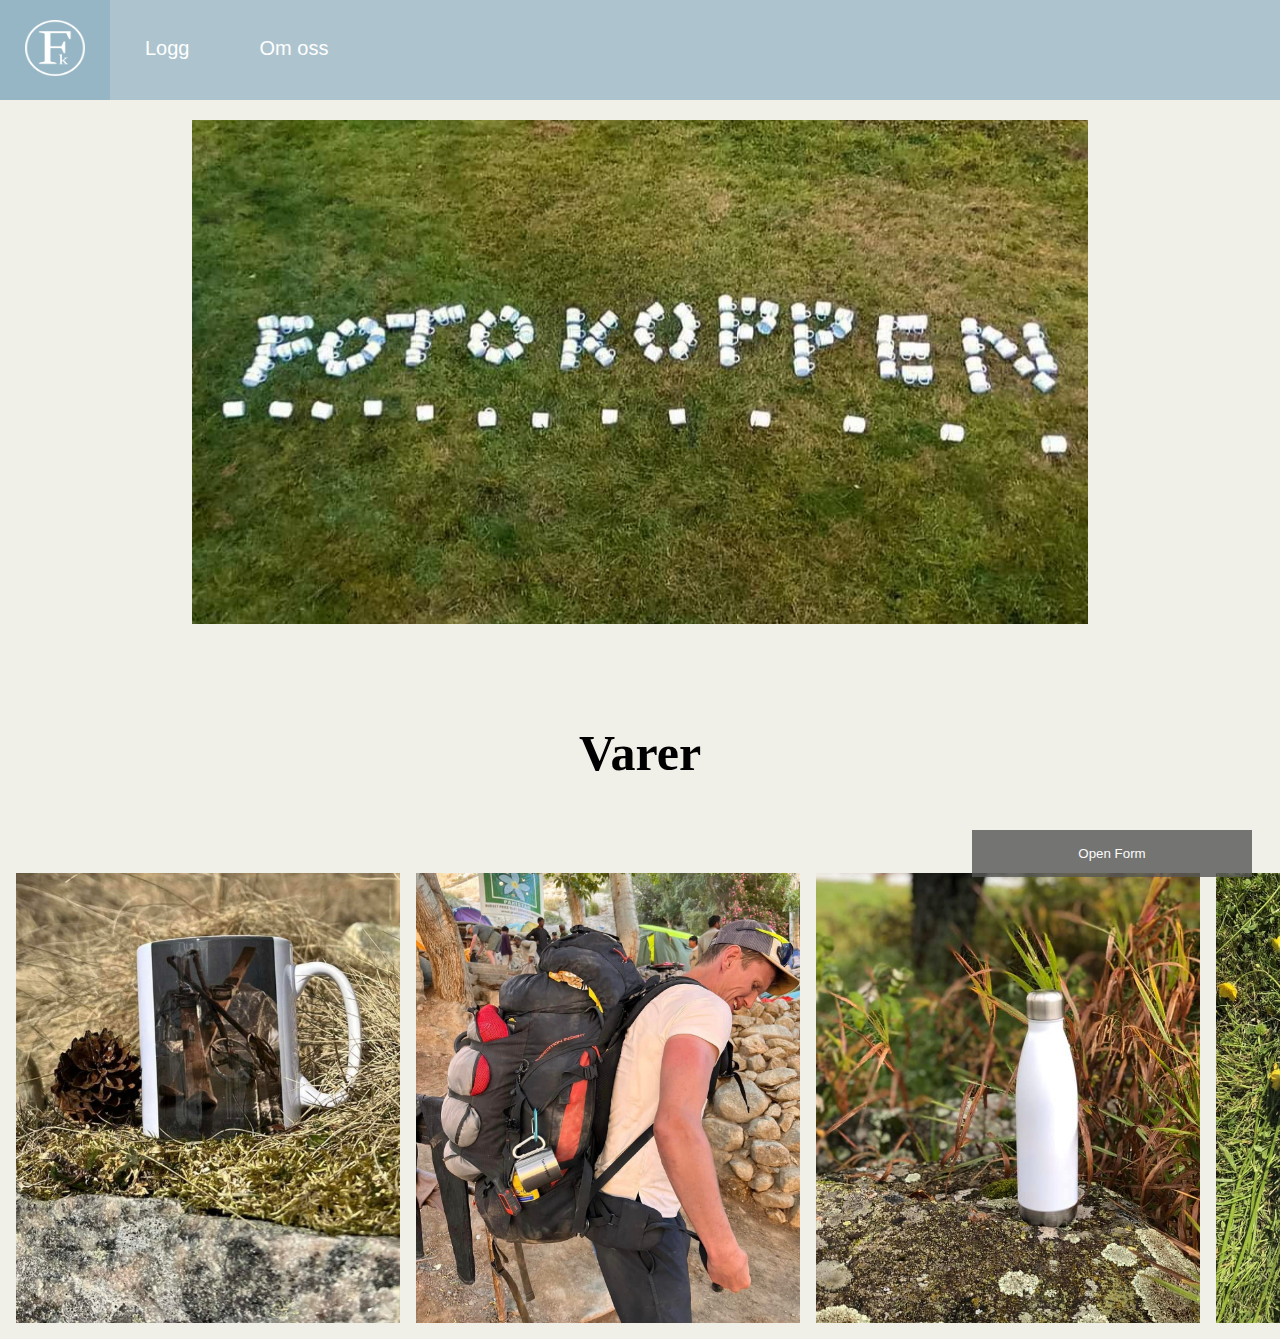
<file: index.html>
<html>
    <head>
        <link rel="stylesheet" href="assets/css/generelt.css" />
        <link rel="stylesheet" href="assets/css/nav.css" />
        <link rel="stylesheet" href="assets/css/index.css" />
    </head>
    <body>
        <nav>
            <ul>
                <li><a href="index.html" class="navbar-image" class="active"><img src="assets/img/Logo.png"><a/</li>
                <li><a href="Logg.html">Logg </a></li>
                <li><a href="omoss.html">Om oss</a></li>
            </ul>
        </nav>
        <img src="assets/img/fotokoppen.jpg" class="bilde">
        <vare>
            <h1>Varer</h1>
            <ul class="bildeframvisning gallery">
                <a class="varedurham" href="Durham.html"></a> 
                <a class="varekarabin" href="Karabin.html"></a> 
                <a class="vareflaske" href="Flaske.html"></a> 
                <a class="varetermos" href="Termos.html"></a> 
                <a class="varelatte" href="Latte.html"></a> 
                <a class="vareemalje" href="Emalje.html"></a> 
            </ul>
        </vare>
        <support>
            <!-- A button to open the popup form -->
            <button class="open-button" onclick="openForm()">Open Form</button>

            <!-- The form -->
            <div class="form-popup" id="myForm">
            <form action="https://getform.io/f/667015c2-148c-4384-8e5b-efe432b777cb" method="POST" class="form-container">
                <h1>Kontakt oss</h1>
                <label for="name">Navn</label>
                <input type="text" name="name" placeholder="Navn...">
                <label for="email">E-post...</label>
                <input type="email" name="email" placeholder="E-post...">
                <label for="message">Meldning...</label>
                <input type="text" name="message" placeholder="Meldning...">

                <button type="submit" class="btn">Send</button>
                <button type="button" class="btn cancel" onclick="closeForm()">Close</button>
            </form>
            </div>
  
        </support>
    </body>
    <footer>

    </footer>
    <script src="assets/js/support.js"></script>
    <script src="assets/js/scroll.js"></script>
</html>
</file>
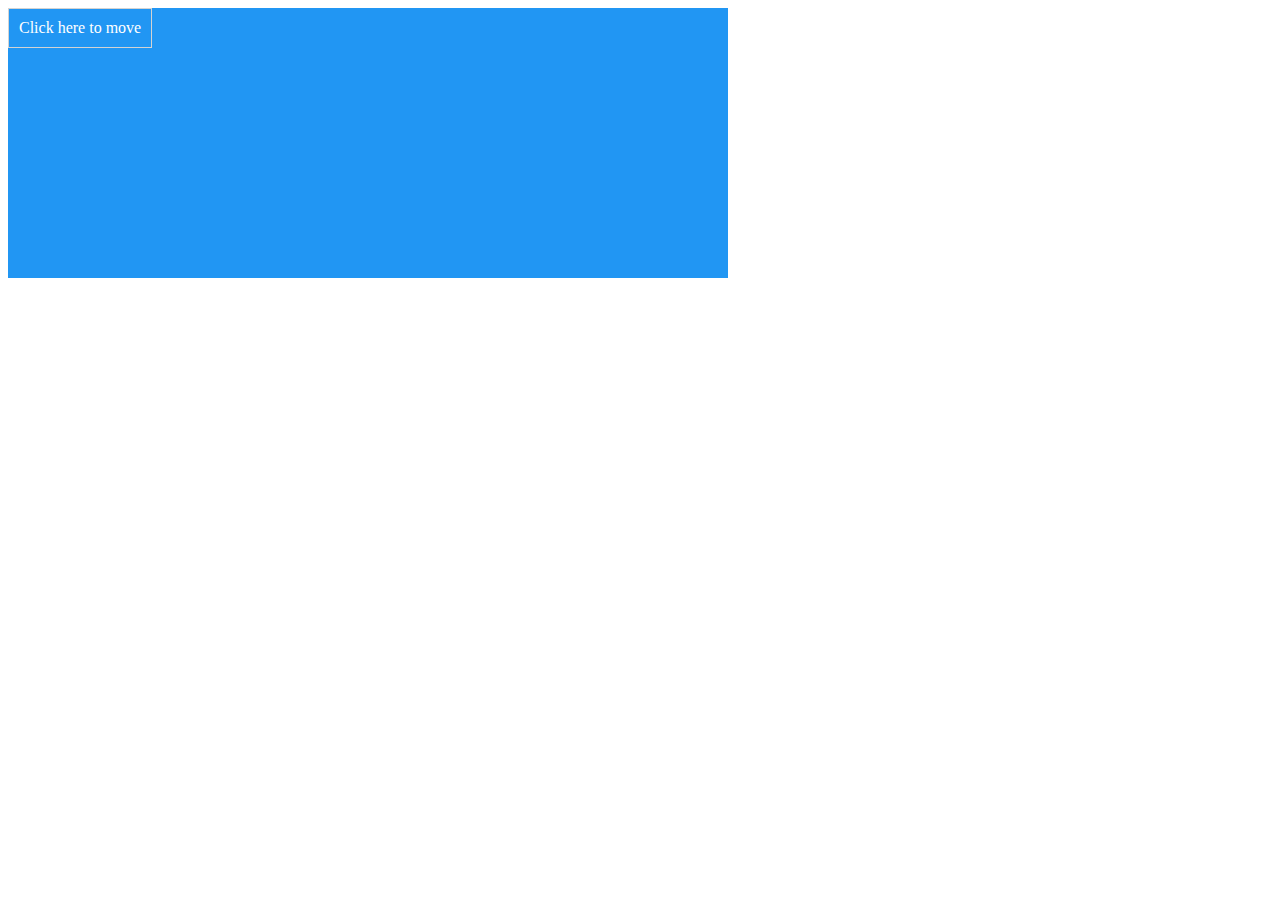
<file: bestilling.html>
<html>
    <head>
        <link rel="stylesheet" href="assets/css/bestilling.css">
    </head>
    <body>
        <div id="mydiv">
            <div id="mydivheader">Click here to move</div>
        </div>
        <div class="boks"></div>
        <footer>

        </footer>
        <script src="assets/js/box.js"></script>
    </body>
</html>
</file>
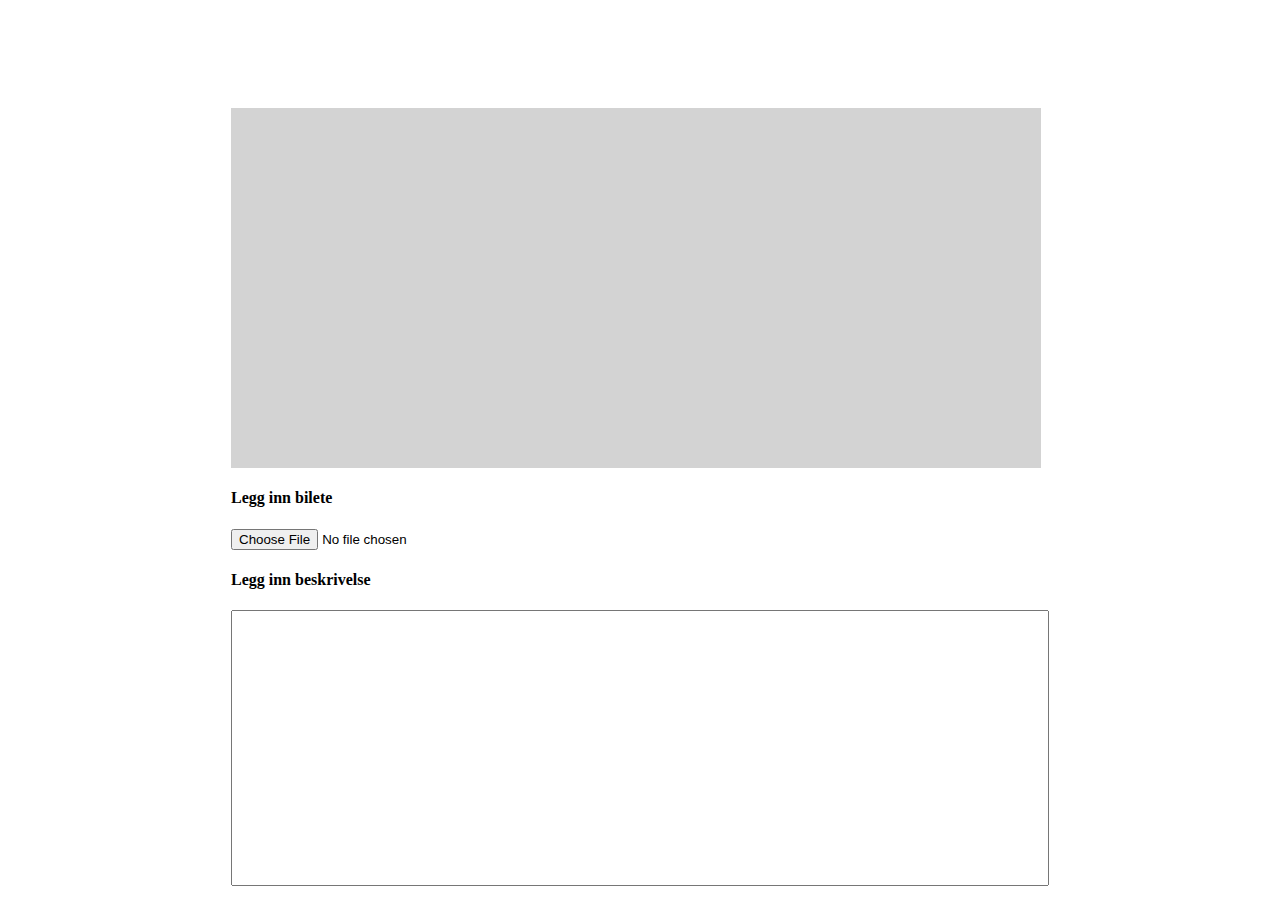
<file: design.html>
<!DOCTYPE html>
<html lang="no">
<head>
    <meta charset="UTF-8">
    <meta name="viewport" content="width=device-width, initial-scale=1.0">
    <title>Design</title>
    <link rel="stylesheet" href="assets/css/design.css">
</head>
<body>
    <div class="parent">
        <div class=boks></div>
        <div class="opplast">
            <h4>Legg inn bilete</h4>
            <input type="file"> 
            <h4>Legg inn beskrivelse</h4>
            <input type="text" class="tekst">

        </div>
    </div>

    
</body>
</html>
</file>
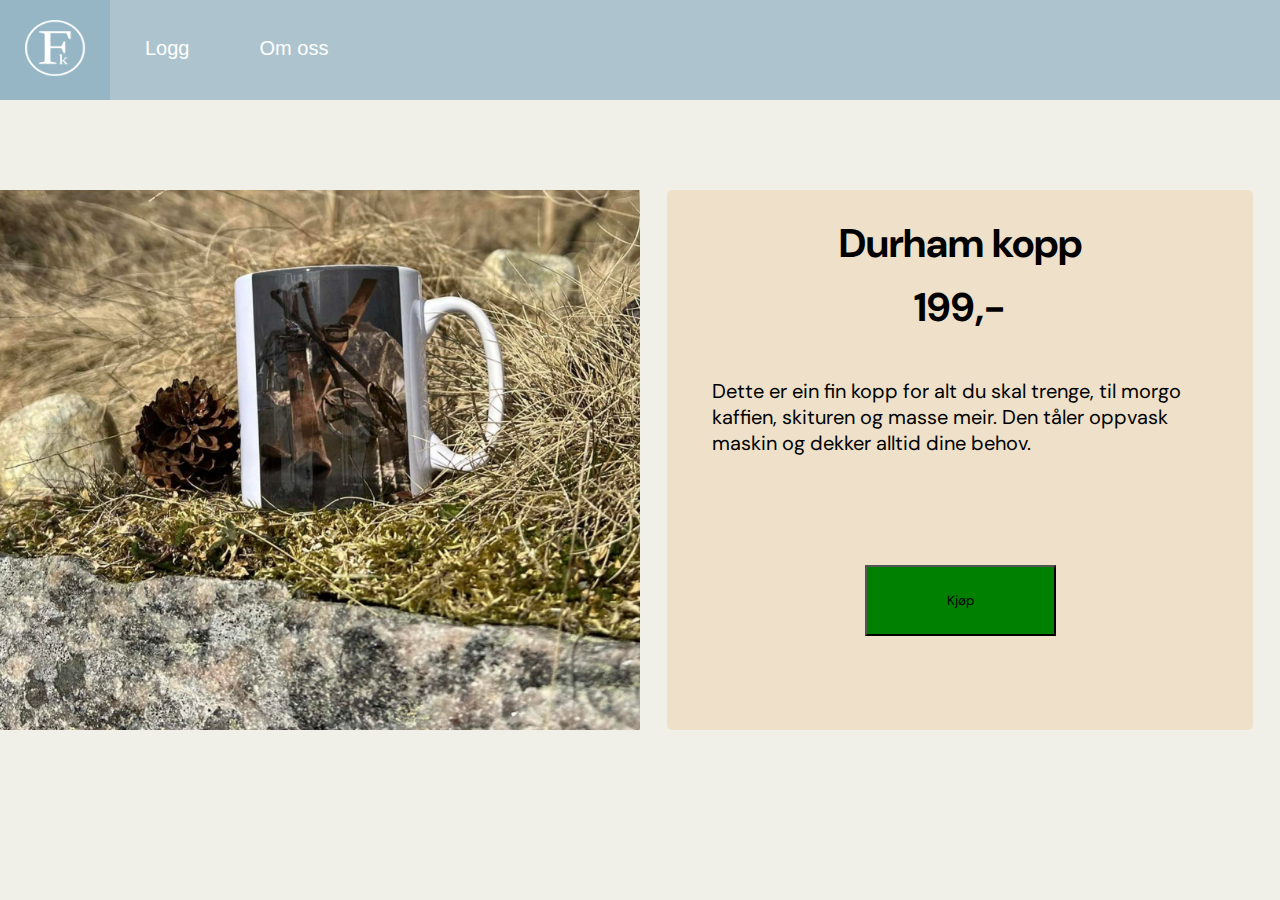
<file: Durham.html>
<html>
    <head>
        <link rel="stylesheet" href="assets/css/generelt.css" />
        <link rel="stylesheet" href="assets/css/nav.css" />
        <link rel="stylesheet" href="assets/css/varemal.css" />
        <link rel="preconnect" href="https://fonts.googleapis.com">
        <link rel="preconnect" href="https://fonts.gstatic.com" crossorigin>
        <link href="https://fonts.googleapis.com/css2?family=DM+Sans:opsz,wght@9..40,300&display=swap" rel="stylesheet">
    </head>
    <body>
        <nav>
            <ul>
                <li><a href="index.html" class="navbar-image" class="active"><img src="assets/img/Logo.png"><a/</li>
                <li><a href="Logg.html">Logg </a></li>
                <li><a href="omoss.html">Om oss</a></li>
            </ul>
        </nav>

        <div class="parent">
            <div class="overskrift">
            </div>
            <div class="venstre">
                <div class="bilde" id="durham"></div>
            </div>
            <div class="boks">
                <div class="text-right">
                    <div class="mellomrom"></div>
                    <h1>Durham kopp</h1>
                    <h1>199,-</h1>
                    <p>Dette er ein fin kopp for alt du skal trenge, til morgo kaffien, skituren og masse meir. Den tåler oppvask maskin og
                        dekker alltid dine behov.
                    </p>
                    <div class="knapp">
                        <button>Kjøp</button>
                    </div>
                </div>
            </div>
        </div>
        <footer>

        </footer>
    </body>
</html>
</file>
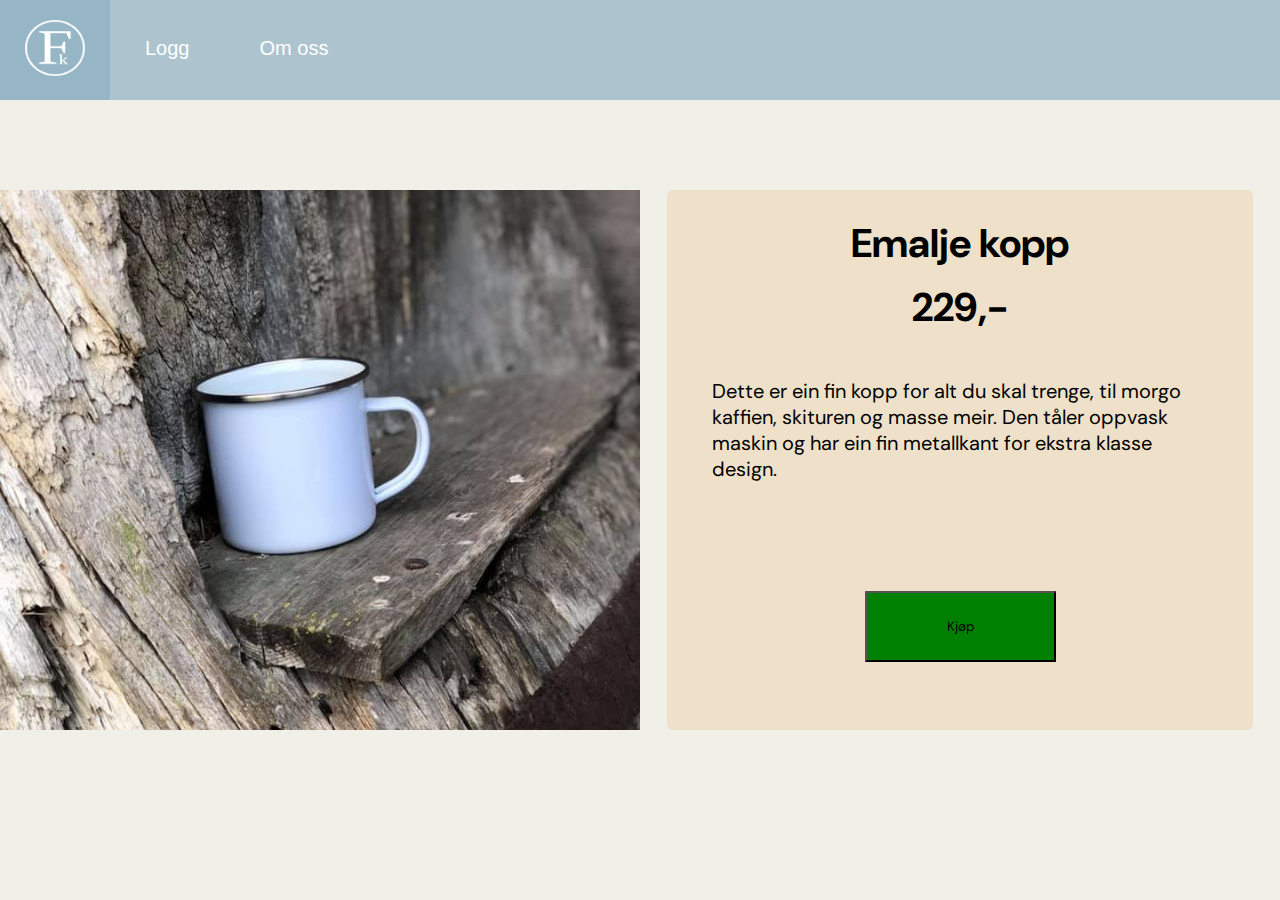
<file: Emalje.html>
<html>
    <head>
        <link rel="stylesheet" href="assets/css/generelt.css" />
        <link rel="stylesheet" href="assets/css/nav.css" />
        <link rel="stylesheet" href="assets/css/varemal.css" />
        <link rel="preconnect" href="https://fonts.googleapis.com">
        <link rel="preconnect" href="https://fonts.gstatic.com" crossorigin>
        <link href="https://fonts.googleapis.com/css2?family=DM+Sans:opsz,wght@9..40,300&display=swap" rel="stylesheet">
    </head>
    <body>
        <nav>
            <ul>
                <li><a href="index.html" class="navbar-image" class="active"><img src="assets/img/Logo.png"><a/</li>
                <li><a href="Logg.html">Logg </a></li>
                <li><a href="omoss.html">Om oss</a></li>
            </ul>
        </nav>

        <div class="parent">
            <div class="overskrift">
            </div>
            <div class="venstre">
                <div class="bilde" id="emalje"></div>
            </div>
            <div class="boks">
                <div class="text-right">
                    <div class="mellomrom"></div>
                    <h1>Emalje kopp</h1>
                    <h1>229,-</h1>
                    <p>Dette er ein fin kopp for alt du skal trenge, til morgo kaffien, skituren og masse meir. Den tåler oppvask maskin og
                        har ein fin metallkant for ekstra klasse design.
                    </p>
                    <div class="knapp">
                        <button>Kjøp</button>
                    </div>
                </div>
            </div>
        </div>
        <footer>

        </footer>
    </body>
</html>
</file>
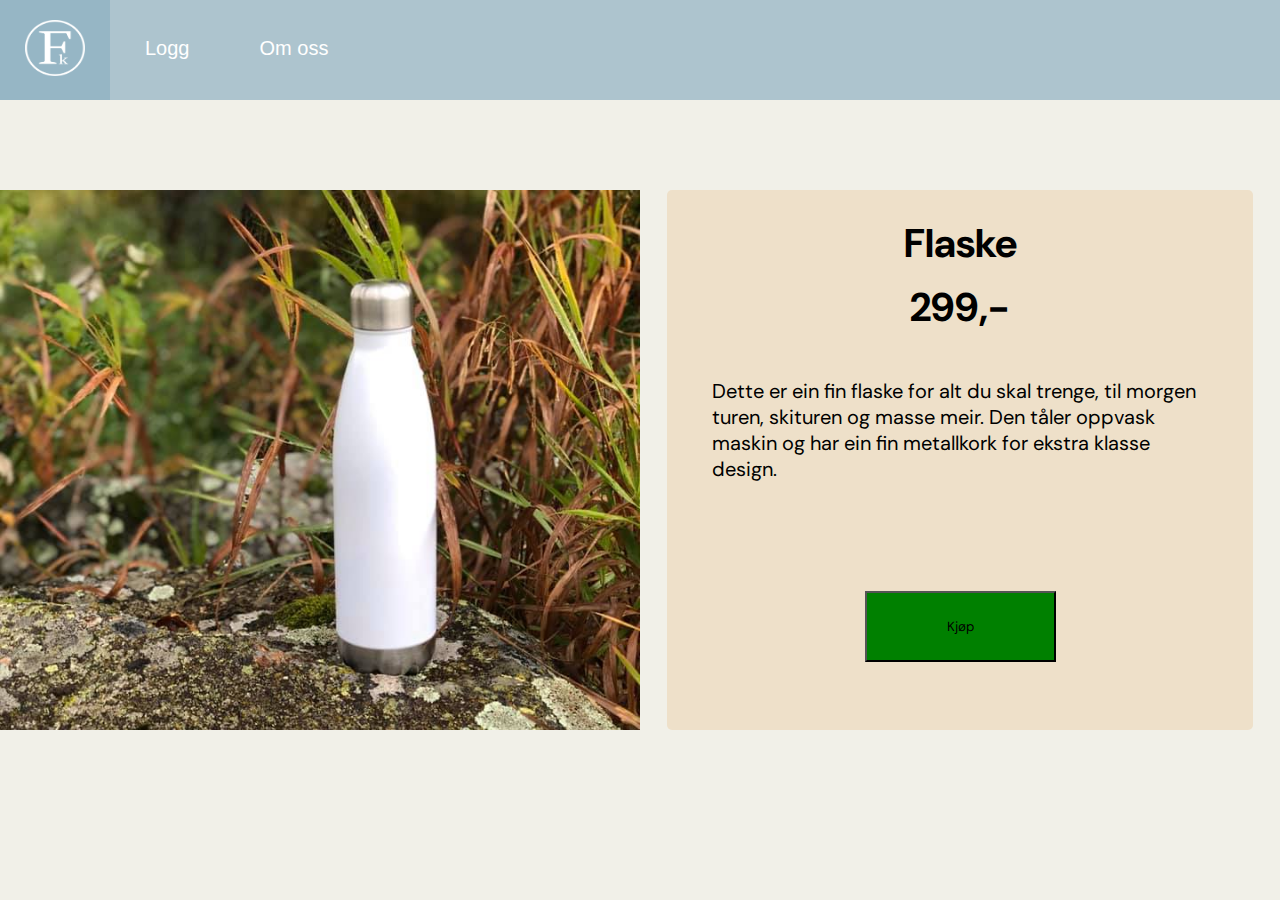
<file: Flaske.html>
<html>
    <head>
        <link rel="stylesheet" href="assets/css/generelt.css" />
        <link rel="stylesheet" href="assets/css/nav.css" />
        <link rel="stylesheet" href="assets/css/varemal.css" />
        <link rel="preconnect" href="https://fonts.googleapis.com">
        <link rel="preconnect" href="https://fonts.gstatic.com" crossorigin>
        <link href="https://fonts.googleapis.com/css2?family=DM+Sans:opsz,wght@9..40,300&display=swap" rel="stylesheet">
    </head>
    <body>
        <nav>
            <ul>
                <li><a href="index.html" class="navbar-image" class="active"><img src="assets/img/Logo.png"><a/</li>
                <li><a href="Logg.html">Logg </a></li>
                <li><a href="omoss.html">Om oss</a></li>
            </ul>
        </nav>

        <div class="parent">
            <div class="overskrift">
            </div>
            <div class="venstre">
                <div class="bilde" id="flaske"></div>
            </div>
            <div class="boks">
                <div class="text-right">
                    <div class="mellomrom"></div>
                    <h1>Flaske</h1>
                    <h1>299,-</h1>
                    <p>Dette er ein fin flaske for alt du skal trenge, til morgen turen, skituren og masse meir. Den tåler oppvask maskin og
                        har ein fin metallkork for ekstra klasse design.
                    </p>
                    <div class="knapp">
                        <button>Kjøp</button>
                    </div>
                </div>
            </div>
        </div>
        <footer>

        </footer>
    </body>
</html>
</file>
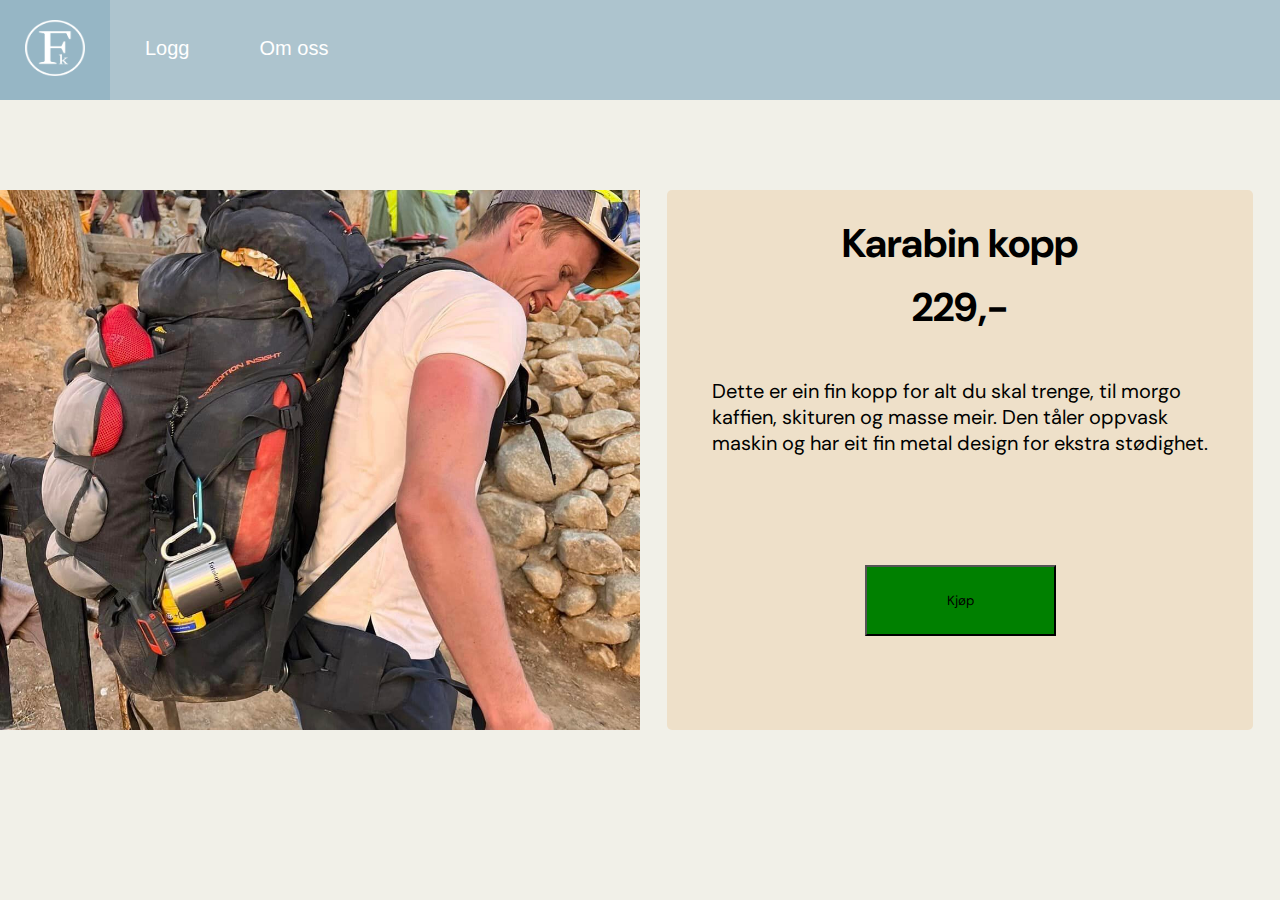
<file: Karabin.html>
<html>
    <head>
        <link rel="stylesheet" href="assets/css/generelt.css" />
        <link rel="stylesheet" href="assets/css/nav.css" />
        <link rel="stylesheet" href="assets/css/varemal.css" />
        <link rel="preconnect" href="https://fonts.googleapis.com">
        <link rel="preconnect" href="https://fonts.gstatic.com" crossorigin>
        <link href="https://fonts.googleapis.com/css2?family=DM+Sans:opsz,wght@9..40,300&display=swap" rel="stylesheet">
    </head>
    <body>
        <nav>
            <ul>
                <li><a href="index.html" class="navbar-image" class="active"><img src="assets/img/Logo.png"><a/</li>
                <li><a href="Logg.html">Logg </a></li>
                <li><a href="omoss.html">Om oss</a></li>
            </ul>
        </nav>

        <div class="parent">
            <div class="overskrift">
            </div>
            <div class="venstre">
                <div class="bilde" id="karabin"></div>
            </div>
            <div class="boks">
                <div class="text-right">
                    <div class="mellomrom"></div>
                    <h1>Karabin kopp</h1>
                    <h1>229,-</h1>
                    <p>Dette er ein fin kopp for alt du skal trenge, til morgo kaffien, skituren og masse meir. Den tåler oppvask maskin og
                        har eit fin metal design for ekstra stødighet.
                    </p>
                    <div class="knapp">
                        <button>Kjøp</button>
                    </div>
                </div>
            </div>
        </div>
        <footer>

        </footer>
    </body>
</html>
</file>
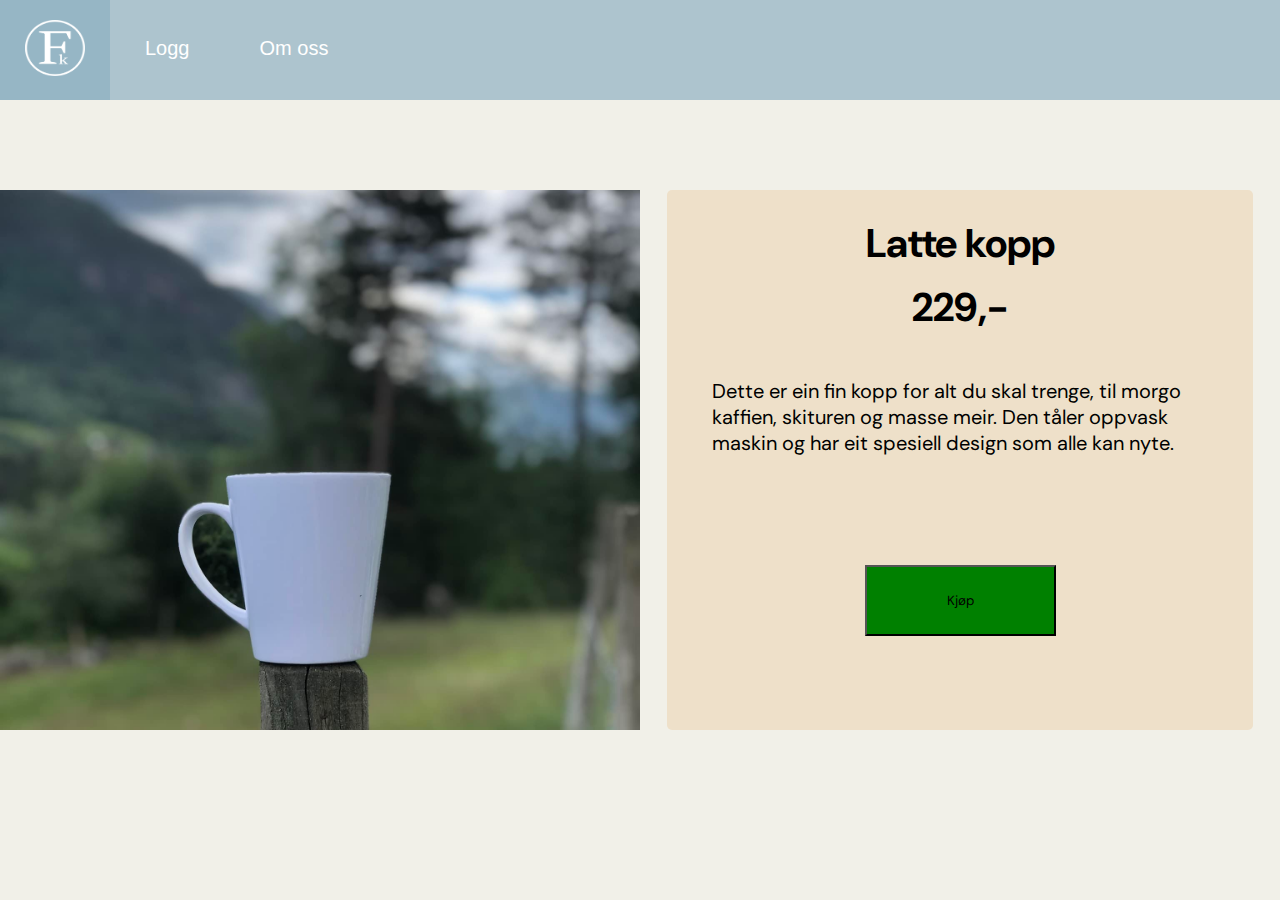
<file: Latte.html>
<html>
    <head>
        <link rel="stylesheet" href="assets/css/generelt.css" />
        <link rel="stylesheet" href="assets/css/nav.css" />
        <link rel="stylesheet" href="assets/css/varemal.css" />
        <link rel="preconnect" href="https://fonts.googleapis.com">
        <link rel="preconnect" href="https://fonts.gstatic.com" crossorigin>
        <link href="https://fonts.googleapis.com/css2?family=DM+Sans:opsz,wght@9..40,300&display=swap" rel="stylesheet">
    </head>
    <body>
        <nav>
            <ul>
                <li><a href="index.html" class="navbar-image" class="active"><img src="assets/img/Logo.png"><a/</li>
                <li><a href="Logg.html">Logg </a></li>
                <li><a href="omoss.html">Om oss</a></li>
            </ul>
        </nav>

        <div class="parent">
            <div class="overskrift">
            </div>
            <div class="venstre">
                <div class="bilde" id="latte"></div>
            </div>
            <div class="boks">
                <div class="text-right">
                    <div class="mellomrom"></div>
                    <h1>Latte kopp</h1>
                    <h1>229,-</h1>
                    <p>Dette er ein fin kopp for alt du skal trenge, til morgo kaffien, skituren og masse meir. Den tåler oppvask maskin og
                        har eit spesiell design som alle kan nyte.
                    </p>
                    <div class="knapp">
                        <button>Kjøp</button>
                    </div>
                </div>
            </div>
        </div>
        <footer>

        </footer>
    </body>
</html>
</file>
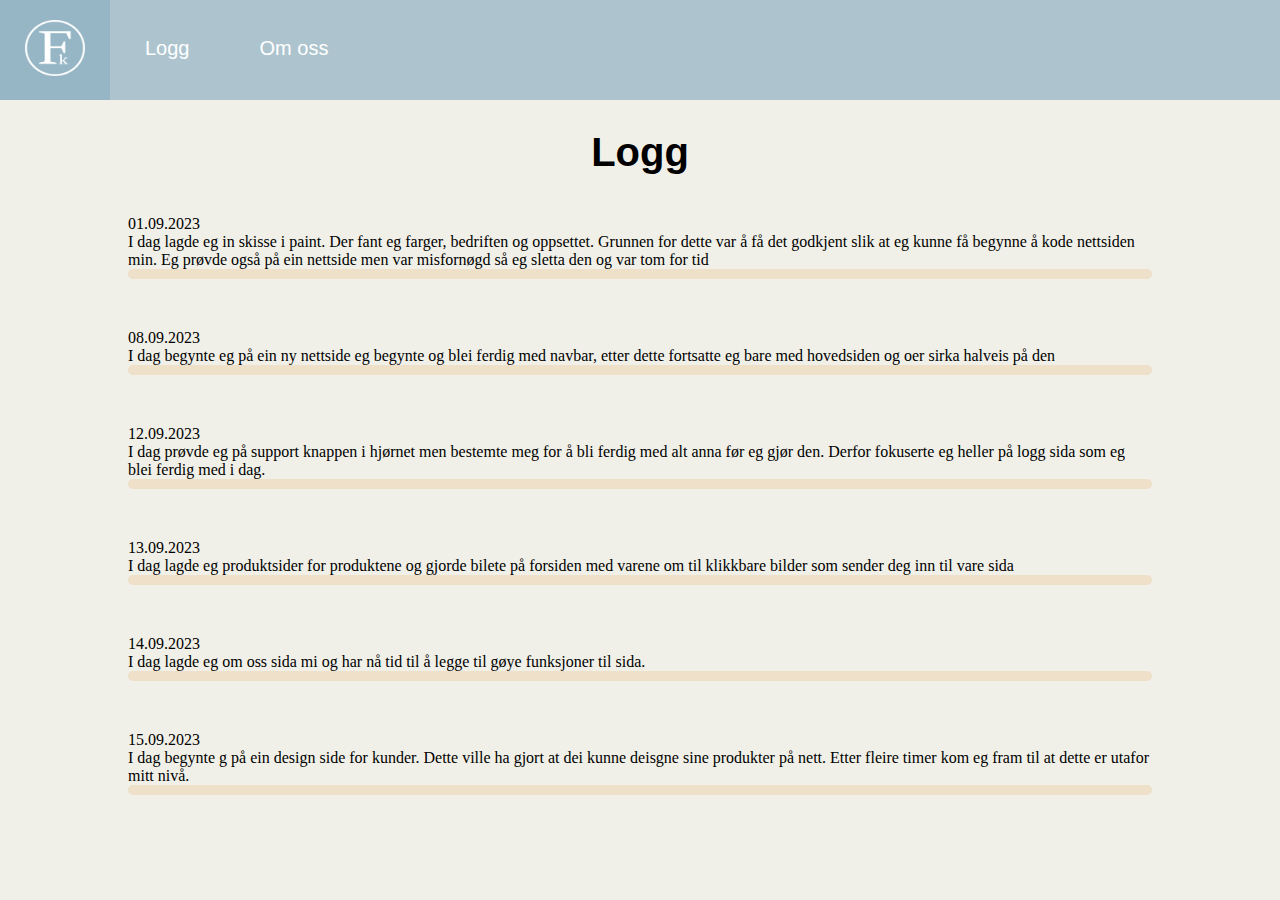
<file: Logg.html>
<html>
    <head>
        <link rel="stylesheet" href="assets/css/generelt.css" />
        <link rel="stylesheet" href="assets/css/nav.css" />
        <link rel="stylesheet" href="assets/css/logg.css" />
    </head>
    </head>
    <body>
        <nav>
            <ul>
                <li><a href="index.html" class="navbar-image" class="active"><img src="assets/img/Logo.png"><a/</li>
                <li><a href="Logg.html">Logg </a></li>
                <li><a href="omoss.html">Om oss</a></li>
            </ul>
        </nav>  
        <div class="linjeusynleg"></div>
        <h1>Logg</h1>
        <p>01.09.2023<br>I dag lagde eg in skisse i paint. Der fant eg farger, bedriften og oppsettet. Grunnen for dette var å få det godkjent slik at eg kunne få begynne å kode nettsiden min.
        Eg prøvde også på ein nettside men var misfornøgd så eg sletta den og var tom for tid</p>
        <div class="linje"></div>
        <p>08.09.2023 <br> I dag begynte eg på ein ny nettside eg begynte og blei ferdig med navbar, etter dette fortsatte eg bare med hovedsiden og oer sirka halveis på den</p>
        <div class="linje"></div>
        <p>12.09.2023 <br> I dag prøvde eg på support knappen i hjørnet men bestemte meg for å bli ferdig med alt anna før eg gjør den. Derfor fokuserte eg heller på logg sida som eg blei ferdig med i dag.</p>
        <div class="linje"></div>
        <p>13.09.2023 <br> I dag lagde eg produktsider for produktene og gjorde bilete på forsiden med varene om til klikkbare bilder som sender deg inn til vare sida</p>
        <div class="linje"></div>
        <p>14.09.2023 <br> I dag lagde eg om oss sida mi og har nå tid til å legge til gøye funksjoner til sida.</p>
        <div class="linje"></div>
        <p>15.09.2023 <br> I dag begynte g på ein design side for kunder. Dette ville ha gjort at dei kunne deisgne sine produkter på nett. Etter fleire timer kom eg fram til at dette er utafor mitt nivå.</p>
        <div class="linje"></div>

    </body>
    <footer>

    </footer>
</html>
</file>
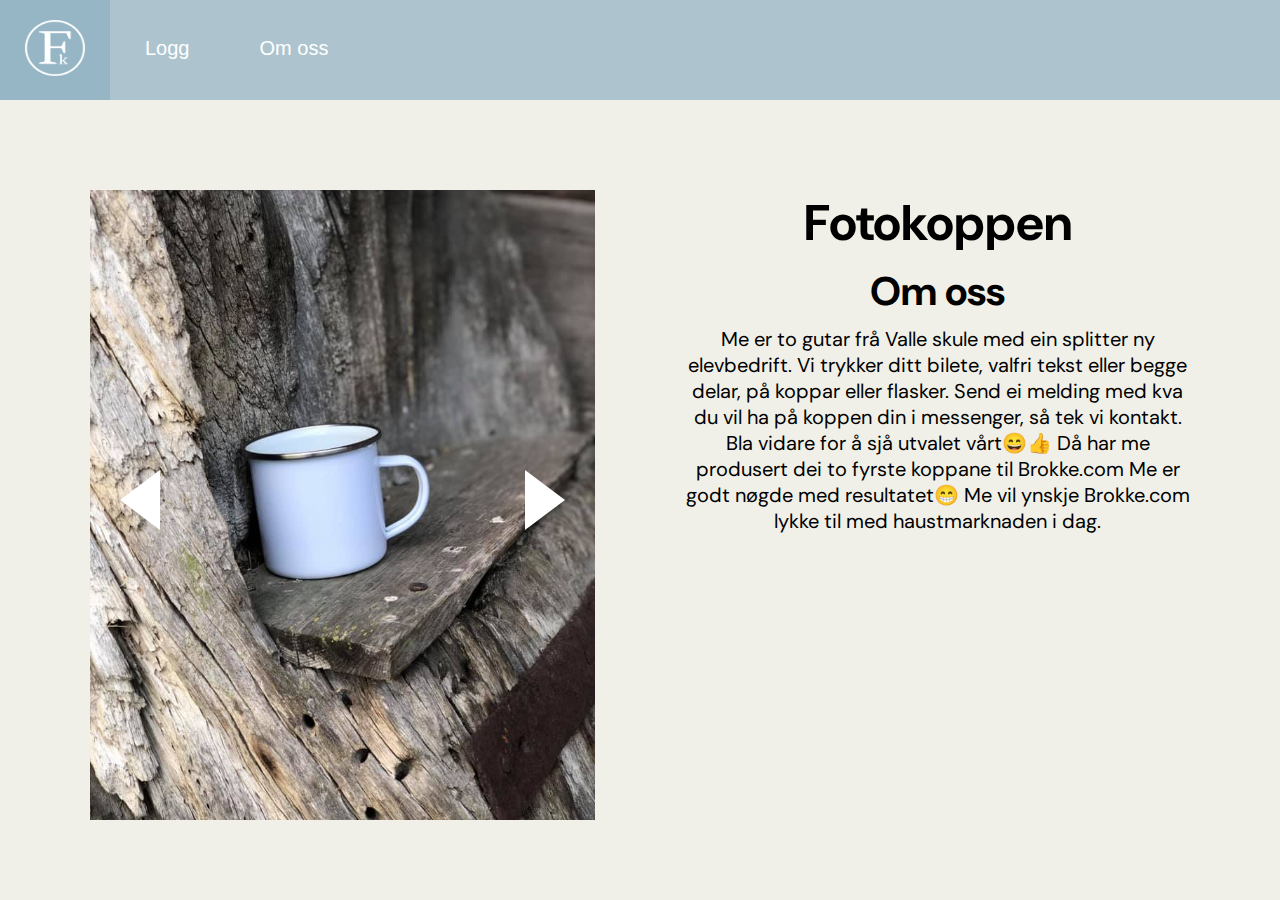
<file: omoss.html>
<html>
    <head>
        <link rel="stylesheet" href="assets/css/generelt.css" />
        <link rel="stylesheet" href="assets/css/nav.css" />
        <link rel="stylesheet" href="assets/css/omoss.css" />
        <link rel="preconnect" href="https://fonts.googleapis.com">
        <link rel="preconnect" href="https://fonts.gstatic.com" crossorigin>
        <link href="https://fonts.googleapis.com/css2?family=DM+Sans:opsz,wght@9..40,300&display=swap" rel="stylesheet">
    </head>
    <body>
        <nav>
            <ul>
                <li><a href="index.html" class="navbar-image" class="active"><img src="assets/img/Logo.png"><a/</li>
                <li><a href="Logg.html">Logg </a></li>
                <li><a href="omoss.html">Om oss</a></li>
            </ul>
        </nav>  
        <div class="parent">
            <div class="wrap">
                <div id="arrow-left" class="arrow"></div>
                <div id="slider">
                  <div class="slide slide1">
                    <div class="slide-content"></div>
                  </div>
                  <div class="slide slide2">
                    <div class="slide-content"></div>
                  </div>
                  <div class="slide slide3">
                    <div class="slide-content"></div>
                  </div>
                  <div class="slide slide4">
                    <div class="slide-content"></div>
                  </div>
                  <div class="slide slide5">
                    <div class="slide-content"></div>
                  </div>
                  <div class="slide slide6">
                    <div class="slide-content"></div>
                  </div>
                </div>
                <div id="arrow-right" class="arrow"></div>
              </div>
            <div class="tekst">
                <h1>Fotokoppen</h1>
                <h2>Om oss</h2>
                <p>Me er to gutar frå Valle skule med ein splitter ny elevbedrift. Vi trykker ditt bilete, valfri tekst eller begge delar, på koppar eller flasker. Send ei melding med kva du vil ha på koppen din i messenger, så tek vi kontakt. Bla vidare for å sjå utvalet vårt😄👍
                    Då har me produsert dei to fyrste koppane til Brokke.com
Me er godt nøgde med resultatet😁 
Me vil ynskje Brokke.com lykke til med haustmarknaden i dag.
                </p>
            </div>
        </div>

        <footer>

        </footer>
        <script src="assets/js/slide.js"></script>
    </body>

</html>
</file>
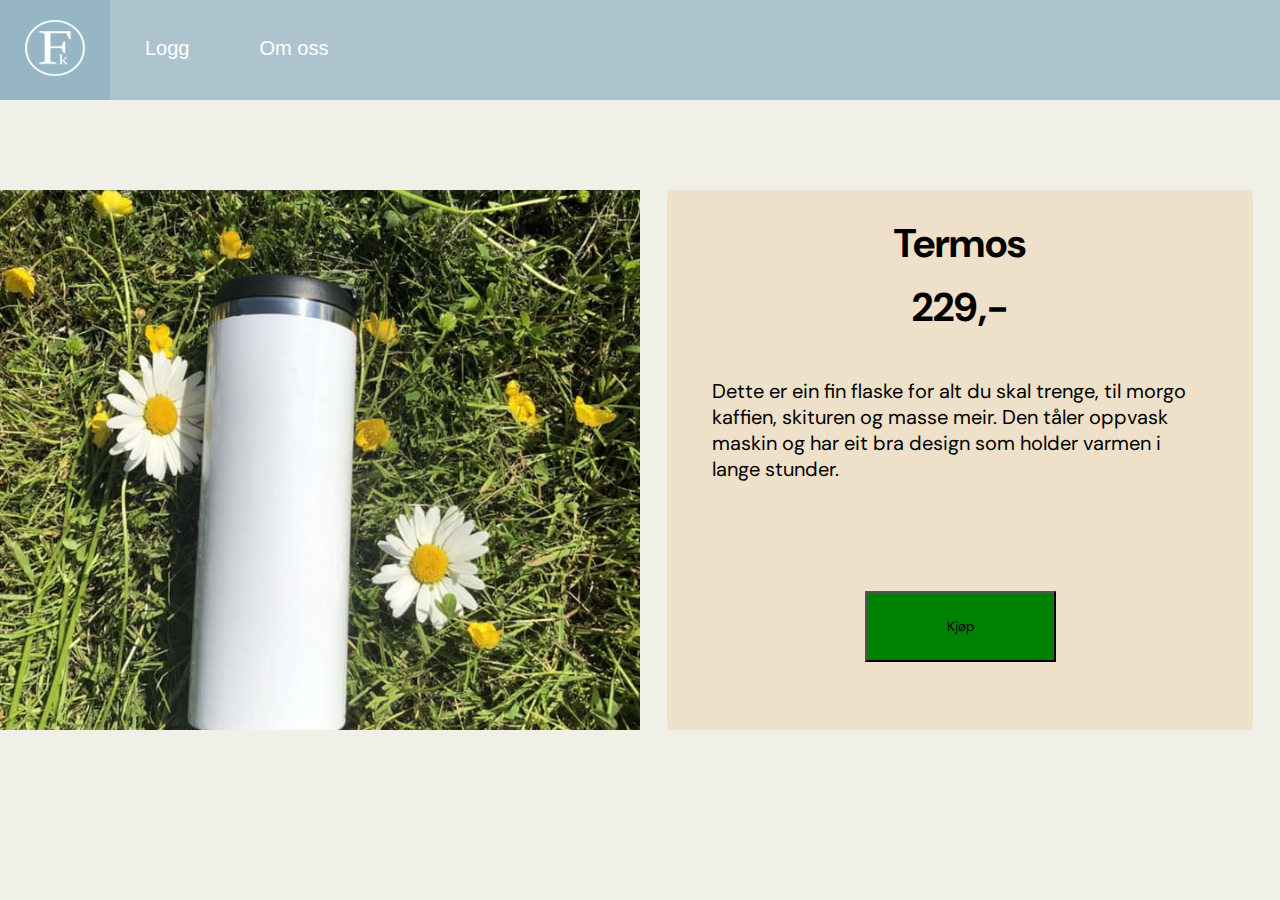
<file: Termos.html>
<html>
    <head>
        <link rel="stylesheet" href="assets/css/generelt.css" />
        <link rel="stylesheet" href="assets/css/nav.css" />
        <link rel="stylesheet" href="assets/css/varemal.css" />
        <link rel="preconnect" href="https://fonts.googleapis.com">
        <link rel="preconnect" href="https://fonts.gstatic.com" crossorigin>
        <link href="https://fonts.googleapis.com/css2?family=DM+Sans:opsz,wght@9..40,300&display=swap" rel="stylesheet">
    </head>
    <body>
        <nav>
            <ul>
                <li><a href="index.html" class="navbar-image" class="active"><img src="assets/img/Logo.png"><a/</li>
                <li><a href="Logg.html">Logg </a></li>
                <li><a href="omoss.html">Om oss</a></li>
            </ul>
        </nav>

        <div class="parent">
            <div class="overskrift">
            </div>
            <div class="venstre">
                <div class="bilde" id="termos"></div>
            </div>
            <div class="boks">
                <div class="text-right">
                    <div class="mellomrom"></div>
                    <h1>Termos</h1>
                    <h1>229,-</h1>
                    <p>Dette er ein fin flaske for alt du skal trenge, til morgo kaffien, skituren og masse meir. Den tåler oppvask maskin og
                        har eit bra design som holder varmen i lange stunder.
                    </p>
                    <div class="knapp">
                        <button>Kjøp</button>
                    </div>
                </div>
            </div>
        </div>
        <footer>

        </footer>
    </body>
</html>
</file>
<file: assets/css/generelt.css>
* {
    margin: 0;
    padding: 0;
    scroll-behavior: smooth;
}

body {
    background-color: #F1F0E8;
}

/* Button used to open the contact form - fixed at the bottom of the page */
.open-button {
    background-color: #555;
    color: white;
    padding: 16px 20px;
    border: none;
    cursor: pointer;
    opacity: 0.8;
    position: fixed;
    bottom: 23px;
    right: 28px;
    width: 280px;
  }
  
  /* The popup form - hidden by default */
  .form-popup {
    display: none;
    position: fixed;
    bottom: 0;
    right: 15px;
    border: 3px solid #f1f1f1;
    z-index: 9;
  }
  
  /* Add styles to the form container */
  .form-container {
    max-width: 300px;
    padding: 10px;
    background-color: white;
  }
  
  /* Full-width input fields */
  .form-container input[type=text], .form-container input[type=email] {
    width: 100%;
    padding: 15px;
    margin: 5px 0 22px 0;
    border: none;
    background: #f1f1f1;
  }
  
  
  /* Set a style for the submit/login button */
  .form-container .btn {
    background-color: #04AA6D;
    color: white;
    padding: 16px 20px;
    border: none;
    cursor: pointer;
    width: 100%;
    margin-bottom:10px;
    opacity: 0.8;
  }
  
  /* Add a red background color to the cancel button */
  .form-container .cancel {
    background-color: red;
  }
  
  /* Add some hover effects to buttons */
  .form-container .btn:hover, .open-button:hover {
    opacity: 1;
  }
</file>
<file: assets/css/nav.css>
nav ul {
    list-style-type: none;
    margin: 0;
    padding: 0; 
    background-color: #ADC4CE;
    overflow: hidden;
    height: 100px;
    position: fixed;
    top: 0;
    width: 100%;
    z-index: 1;
}

li {
    float: left;
}

a {
    display: block;
    padding: 37px 35px;
    background-color: #ADC4CE;
    text-decoration: none;
    font-family: Verdana, Geneva, Tahoma, sans-serif;
    font-size: 20px;
    color:white;
}

li a:hover {
    background-color: #96B6C5;
}

nav .active{
    background-color: #96B6C5;
}

nav img {
    height: 60px;
    width: 60px;
}

nav .navbar-image {
    padding: 20px 25px;
}
</file>
<file: assets/css/index.css>
{box-sizing: border-box;}

.bilde {
    display: block;
    height: auto;
    width: 70%;
    margin-left: 15%;
    margin-right: 15%;
    margin-top: 120px;
    text-align: center;
}


.bildeframvisning.gallery {
	padding: 1rem;
	display: grid;
	grid-template-columns: repeat(6, 30vw);
	grid-template-rows: 1fr;
	grid-column-gap: 1rem;
	grid-row-gap: 1rem;
	overflow-x: scroll;
	height: 50vh;
	scroll-snap-type: both mandatory;
	scroll-padding: 1rem;
}

.bildeframvisning .active {
	scroll-snap-type: unset;
}

.bildeframvisning li {
	scroll-snap-align: center;
	display: inline-block;
	border-radius: 3px;
	font-size: 0;
}



vare h1 {
    margin-top: 100px;
    margin-bottom: 75px;
    text-align: center;
    font-size: 50px;
}

.vareemalje{
    background: url("../img/Emalje.jpg");
    background-repeat: no-repeat;
    background-size: cover;
    background-position: center;
}

.varedurham{
    background: url("../img/Durham.jpg");
    background-repeat: no-repeat;
    background-size: cover;
    background-position: center;
}

.varekarabin{
    background: url("../img/Karabin.jpg");
    background-repeat: no-repeat;
    background-size: cover;
    background-position: center;
}

.vareflaske{
    background: url("../img/Flaske.jpg");
    background-repeat: no-repeat;
    background-size: cover;
    background-position: center;
}

.varetermos{
    background: url("../img/Termos.jpg");
    background-repeat: no-repeat;
    background-size: cover;
    background-position: center;
}
.varelatte{
    background: url("../img/Latte.jpg");
    background-repeat: no-repeat;
    background-size: cover;
    background-position: center;
}
</file>
<file: assets/css/bestilling.css>
#mydiv {
    position: absolute;
    z-index: 9;
    background-color: #f1f1f1;
    border: 1px solid #d3d3d3;
    text-align: center;
  }
  
  #mydivheader {
    padding: 10px;
    cursor: move;
    z-index: 10;
    background-color: #2196F3;
    color: #fff;
  }

  .boks {
    height: 30vh;
    width: 80vh;
    background-color: #2196F3;
  }
</file>
<file: assets/css/design.css>
body {
    display: flex;
    align-items: center;
    justify-content: center;
    align-content: center;
}

.parent {
    display: grid;
    grid-template-columns: repeat(100%);
    grid-template-rows: (2, 50%);
    height: 80vh;
    margin-top: 100px;
}

.parent .boks {
    width: 90vh;
    height: 40vh;
    background-color: lightgray;
    border: 4px;
    border-color: black;
}

.parent .opplast {
    
}

.parent .opplast .tekst{
    height: 30vh;
    width: 90vh;
}
</file>
<file: assets/css/varemal.css>
* {
    font-family: 'DM Sans', sans-serif;
}

.parent {
    display: grid;
    grid-template-columns: repeat(2, 1fr);
    grid-template-rows: repeat(4, 1fr);
    grid-template-areas:
    "overskrift overskrift"
    "bilde text1"
    "bilde text1"
    "bilde text1";
    height: 70vh;
    margin-top: 100px;
}

.parent .venstre {
    grid-area: bilde;

}

.parent .venstre .bilde{
    background-repeat: no-repeat;
    background-size: cover;
    background-position: center;
    height: 100%;

}

.parent .venstre .bilde#emalje {
    background: url("../img/Emalje.jpg");
    background-repeat: no-repeat;
    background-size: cover;
    background-position: center;
    height: 100%;
}

.parent .venstre .bilde#durham {
    background: url("../img/Durham.jpg");
    background-repeat: no-repeat;
    background-size: cover;
    background-position: center;
    height: 100%;
}

.parent .venstre .bilde#flaske {
    background: url("../img/Flaske.jpg");
    background-repeat: no-repeat;
    background-size: cover;
    background-position: center;
    height: 100%;
}
.parent .venstre .bilde#latte {
    background: url("../img/Latte.jpg");
    background-repeat: no-repeat;
    background-size: cover;
    background-position: center;
    height: 100%;
}
.parent .venstre .bilde#termos {
    background: url("../img/Termos.jpg");
    background-repeat: no-repeat;
    background-size: cover;
    background-position: center;
    height: 100%;
}
.parent .venstre .bilde#karabin {
    background: url("../img/Karabin.jpg");
    background-repeat: no-repeat;
    background-size: cover;
    background-position: center;
    height: 100%;
}


.parent .overskrift {
    text-align: center;
    grid-area: overskrift;
    height: 5vh;
    margin-top: 1vh;
}
.parent .text-right h1{
    text-align: center;
    margin-top: 2%;
    font-size: 40px;
}

.knapp {
    display: flex;
    justify-content: center;
    align-items: flex-end;
    height: 25%;
}
button {
    padding: 25px 80px;
    background-color: green;
}

.midten {
    text-align: center;
}

.beskrivelse{
    margin-top: 3vh;
    margin-left: 3vh;
    margin-right: 3vh;
}

.boks {
    background-color: #EEE0C9;
    border-radius: 5px;
    height: 60vh;
    grid-area: text1;
    margin-left: 3vh;
    margin-right: 3vh;
}

.mellomrom{
    margin-top: 3vh;
}

p{
    margin: 5vh;
    font-size: 20px;
}

@media screen and (max-width: 1050px) {
    .boks{
        height: 80vh;
    }
    .mellomrom {
        margin-top: 0vh;
    }

}
</file>
<file: assets/css/logg.css>
.linje {
    width: 80%;
    height: 10px;
    background-color: #EEE0C9;
    border-radius: 5px;
    margin-bottom: 50px;
    margin-right: 10%;
    margin-left: 10%;
}

.linjeusynleg {
    width: 80%;
    height: 10px;
    text-align: center;
    background-color: #F1F0E8;
    border-radius: 5px;
    margin-top: 120px;
    margin-right: 10%;
    margin-left: 10%;
}

p {
    margin-right: 10%;
    margin-left: 10%;
}

h1 {
    text-align: center;
    font-size: 40px;
    font-family: Verdana, Geneva, Tahoma, sans-serif;
    margin-bottom: 40px;
}
</file>
<file: assets/css/omoss.css>
* {
    font-family: 'DM Sans', sans-serif;
}

.parent {
    display: grid;
    grid-template-columns: repeat(2, 50%);
    grid-template-rows: 100%;
    height: 80vh;
    margin-top: 100px;
}

.parent .bilde {
    background: url("assets/img/Emalje.jpg");
    background-repeat: no-repeat;
    background-size: cover;
    background-position: center;
    height: 70vh;
    margin-left: 10vh;
    margin-top: 10vh;
    margin-right: 5vh;

}

.parent .tekst{
    margin-top: 10vh;
    margin-left: 5vh;
    margin-right: 10vh;
}
.parent .tekst h1 {
    font-size: 50px;
    text-align: center;
}

.parent .tekst h2{
    font-size: 40px;
    text-align: center;
    margin-top: 1vh;
}

.parent .tekst h6 {
    font-size: 25px;
    text-align: center;
    margin-top: 1vh;
}

.parent .tekst p{
    font-size: 20px;
    text-align: center;
    margin-top: 1vh;
}

body,
#slider,
.wrap,
.slide-content {
  margin: 0;
  padding: 0;
  font-family: Arial, Helvetica, sans-serif;
  height: 70vh;
  overflow-x: hidden;
}

.wrap {
  position: relative;
  height: 70vh;
  margin-left: 10vh;
  margin-top: 10vh;
  margin-right: 5vh;

}

.slide {
  background-size: cover;
  background-position: center;
  background-repeat: no-repeat;
}

.slide1 {
    background: url("../img/Emalje.jpg");
    background-repeat: no-repeat;
    background-size: cover;
    background-position: center;
}
.slide2 {
    background: url("../img/Durham.jpg");
    background-repeat: no-repeat;
    background-size: cover;
    background-position: center;
}
.slide3 {
    background: url("../img/Karabin.jpg");
    background-repeat: no-repeat;
    background-size: cover;
    background-position: center;
}


.slide4{
    background: url("../img/Flaske.jpg");
    background-repeat: no-repeat;
    background-size: cover;
    background-position: center;

}

.slide5{
    background: url("../img/Termos.jpg");
    background-repeat: no-repeat;
    background-size: cover;
    background-position: center;
}


.slide6{
    background: url("../img/Latte.jpg");
    background-repeat: no-repeat;
    background-size: cover;
    background-position: center;
}

.slide-content {
  display: flex;
  flex-direction: column;
  justify-content: center;
  align-items: center;
  text-align: center;
}

.slide-content span {
  font-size: 5rem;
  color: #fff;
}

.arrow {
  cursor: pointer;
  position: absolute;
  top: 50%;
  margin-top: -35px;
  width: 0;
  height: 0;
  border-style: solid;
}

#arrow-left {
  border-width: 30px 40px 30px 0;
  border-color: transparent #fff transparent transparent;
  left: 0;
  margin-left: 30px;
}

#arrow-right {
  border-width: 30px 0 30px 40px;
  border-color: transparent transparent transparent #fff;
  right: 0;
  margin-right: 30px;
}
</file>
